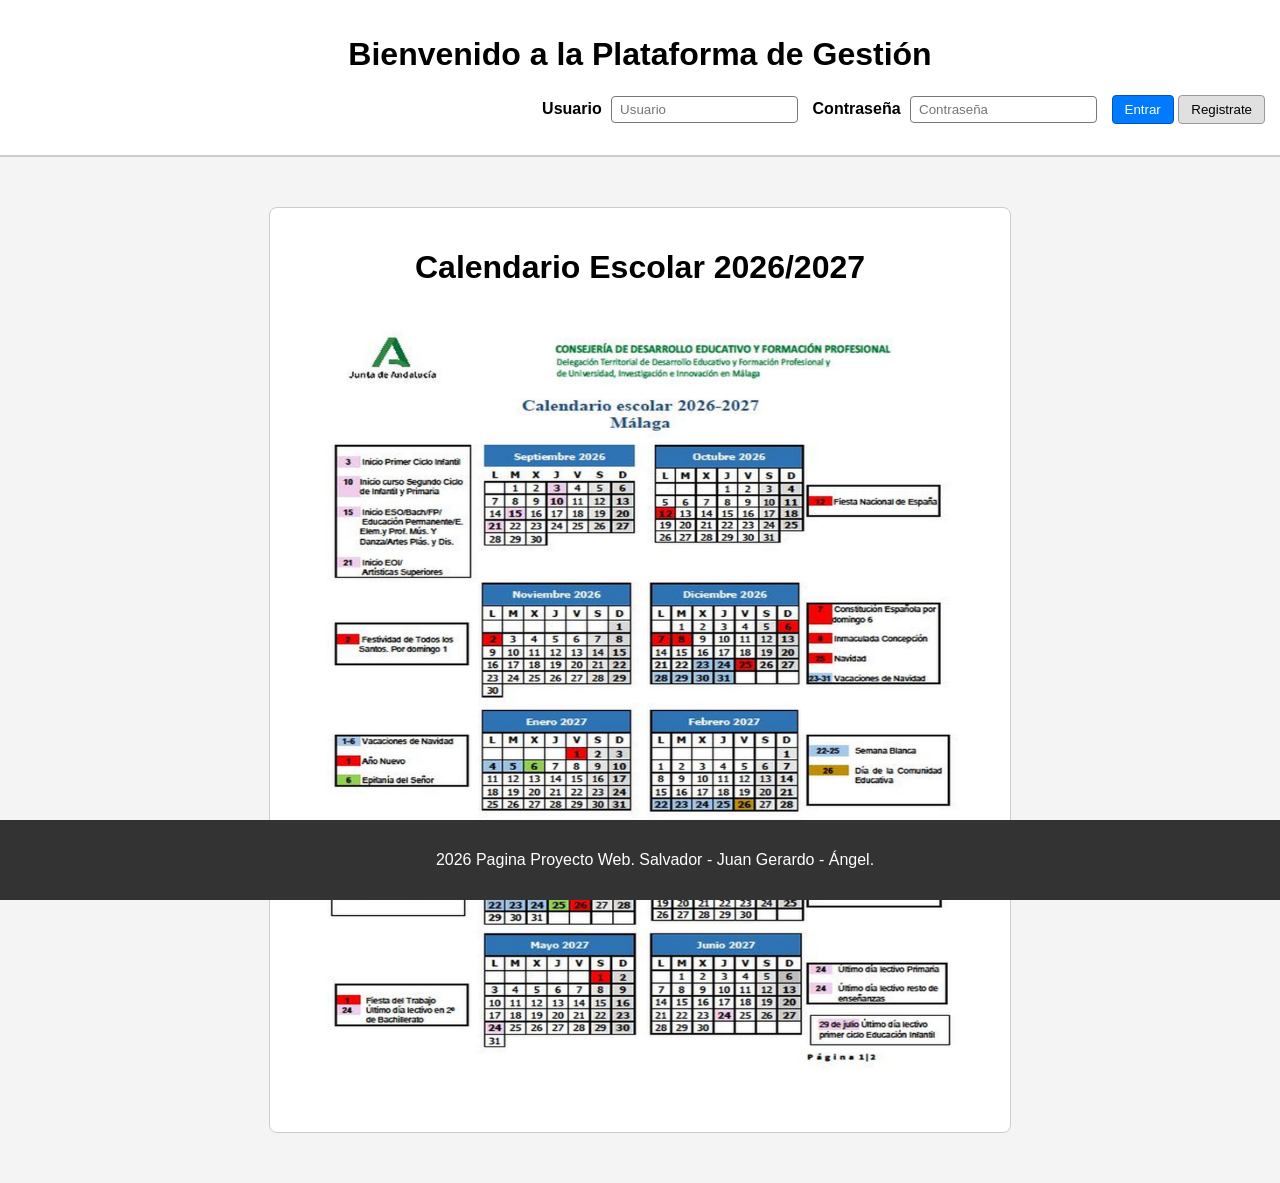
<file: PaginaInicial/index.html>
<!DOCTYPE html>
<html lang="es">
<head>
    <meta charset="UTF-8">
    <meta name="viewport" content="width=device-width, initial-scale=1.0">
    <title>Página Proyecto</title>
    <link rel="stylesheet" href="css/styles.css">
    <!--Fuente para la pagina-->
    <link href="https://fonts.googleapis.com/css2?family=Inter:wght@400;500;600;700&display=swap" rel="stylesheet">

    <script src="script/script.js" defer></script>
</head>
<body>

    <header>
        <h1 id="tituloPrincipal">Bienvenido a la Plataforma de Gestión</h1>
        <section id="Formulario-Login">
             
            <div>
                <label>Usuario</label>
                <input id="usuario" placeholder="Usuario">
            </div>

            <div>
                <label>Contraseña</label>
                <input id="contraseña" type="password" placeholder="Contraseña">
            </div>
            <button type="submit" id="btnLogin">Entrar</button>
            <button type="submit" id="btnReg">Registrate</button>
        </section>
        <div>
            <p id="mensajeInicio"></p>
        </div>
    </header>



  
    <main id="main-principal">
        <div>
            <h1>Calendario Escolar 2026/2027</h1>
            <img id="imgCalendario" src="img/calendario.jpg">
        </div>
    </main>

    
    <footer id="footer">
        <p> 2026 Pagina Proyecto Web. Salvador - Juan Gerardo - Ángel.</p>
    </footer>

   
</body>
</html>
</file>
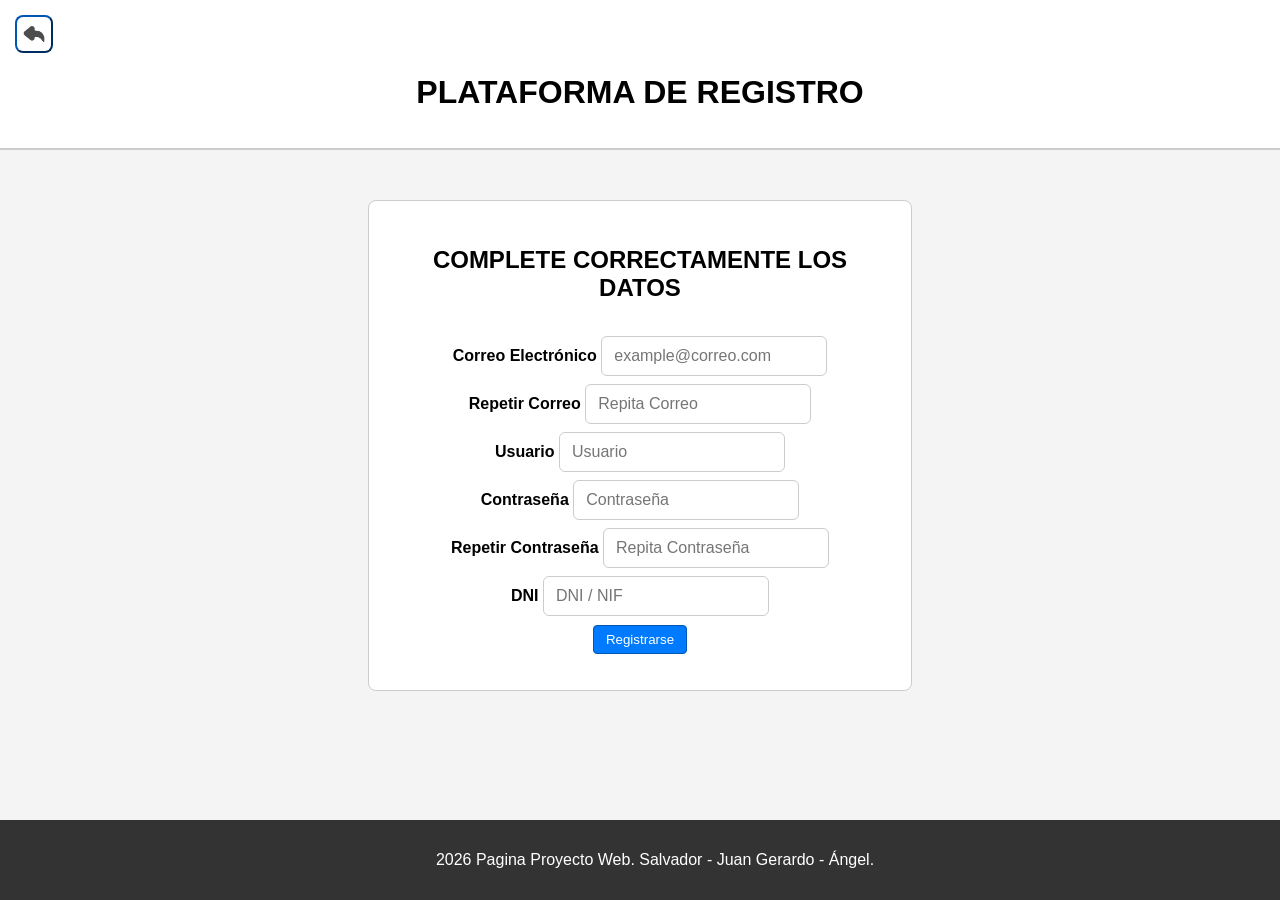
<file: PagRegistro/index.html>
<!DOCTYPE html>
<html lang="es">
<head>
    <meta charset="UTF-8">
    <meta name="viewport" content="width=device-width, initial-scale=1.0">
    <title>Página Proyecto</title>
    <link rel="stylesheet" href="css/styles.css">
    <!--Fuente para la pagina-->
    <link href="https://fonts.googleapis.com/css2?family=Inter:wght@400;500;600;700&display=swap" rel="stylesheet">

    <script src="script/script.js" defer></script>
</head>
<body>

    <header>
        <button id="imgFlecha"></button>
        <h1 id="tituloPrincipal">PLATAFORMA DE REGISTRO</h1>
    </header>



  
    <main id="main-principal">
        
        <section>
            <div>
            <h1>COMPLETE CORRECTAMENTE LOS DATOS</h1>
            </div>
            <div id="Formulario-Registro">

                <div>
                <label >Correo Electrónico</label>
                <input type="email" id="correo" placeholder="example@correo.com">
                </div>

                <div>
                <label >Repetir Correo</label>
                <input type="email" id="correo2" placeholder="Repita Correo">
                </div>

                <div>
                <label >Usuario</label>
                <input type="text" id="usuario" placeholder="Usuario">
                </div>

                <div>
                <label >Contraseña</label>
                <input id="contraseña" type="password" placeholder="Contraseña">
                </div>

                <div>
                <label>Repetir Contraseña</label>
                <input id="contraseña2" type="password" placeholder="Repita Contraseña">
                </div>

                <div>
                <label >DNI</label>
                <input id="DNI" type="text" placeholder="DNI / NIF">
                </div>
            
            </div>
            <button type="submit" id="btnRegister">Registrarse</button>
            <p id="mensajeRegistro"></p>
        </section>
           
       
    </main>

    
    <footer id="footer">
        <p> 2026 Pagina Proyecto Web. Salvador - Juan Gerardo - Ángel.</p>
    </footer>

   
</body>
</html>
</file>
<file: PaginaInicial/css/styles.css>
/* Stylos basicos del bodi */
body {
font-family: Arial, sans-serif;
margin: 0;
padding: 0;
background-color: #f4f4f4;
}

/* Estilos header */


header {
text-align: center;
background-color: #ffffff;
border-bottom: 2px solid #ccc;
padding: 15px;
}


/* El login */
#Formulario-Login {
text-align: right;
}

#Formulario-Login div {
display: inline-block;
margin-right: 10px;
}

#Formulario-Login label {
font-weight: bold;
margin-right: 5px;
}

/* Inputs*/
#usuario, #contraseña {
border: 1px solid #777;
border-radius: 4px;
padding: 5px 8px;
}

/* Botones*/
#btnLogin {
background-color: #007bff;
color: white;
border: 1px solid #0056b3;
border-radius: 4px;
padding: 6px 12px;
cursor: pointer;
}

#btnReg {
background-color: #e0e0e0;
color: black;
border: 1px solid #999;
border-radius: 4px;
padding: 6px 12px;
cursor: pointer;
}

/* Main */

#imgCalendario{
    width: 700px;
    height: 800px;
}

#main-principal {
text-align: center;
padding: 50px 20px;
}

#main-principal div {
background-color: white;
border: 1px solid #ccc;
border-radius: 8px;
padding: 20px;
display: inline-block;
}

/* Pie de página */
#footer {
background-color: #333;
color: white;
text-align: center;
padding: 15px;
position: fixed;
bottom: 0;
width: 100%;
}

/*Div de mensaej*/

#mensajeInicio {
    text-align: right;
}
/* Mensaje de correcto (verde) */
.mensaje-exito {
    color: green;
    font-weight: bold;
}

/* Mensaje de error (rojo) */
.mensaje-error {
    color:red;
    font-weight: bold;
}
</file>
<file: PagRegistro/css/styles.css>
/* Stylos basicos del bodi */
body {
font-family: Arial, sans-serif;
margin: 0;
padding: 0;
background-color: #f4f4f4;
}

/* Estilos header */


header {
text-align: center;
background-color: #ffffff;
border-bottom: 2px solid #ccc;
padding: 15px;
}


#Formulario-Registro {
 
  align-items: center;
 
  max-width: 400px;
  margin: 0 auto;
 
  font-weight: bold;
}





#Formulario-Registro input {
  padding: 10px 12px;
  font-size: 1rem;
  border: 1px solid #ccc;
  border-radius: 6px;
  outline: none;
  transition: border-color 0.2s ease;
}

/* Efecto para cuando pulsamos */
#Formulario-Registro input:focus {
  border-color: #007bff;
  box-shadow: 0 0 0 2px rgba(0, 123, 255, 0.2);
}

/* Botones*/
#btnRegister {
background-color: #007bff;
color: white;
border: 1px solid #0056b3;
border-radius: 4px;
padding: 6px 12px;
cursor: pointer;
}

#btnReg {
background-color: #e0e0e0;
color: black;
border: 1px solid #999;
border-radius: 4px;
padding: 6px 12px;
cursor: pointer;
}

/* Main */

#imgCalendario{
    width: 700px;
    height: 800px;
}

#main-principal {
text-align: center;
padding: 50px 20px;
}

section{
background-color: white;
border: 1px solid #ccc;
border-radius: 8px;
padding: 20px;
display: inline-block;
width: auto;
}

/* Pie de página */
#footer {
background-color: #333;
color: white;
text-align: center;
padding: 15px;
position: fixed;
bottom: 0;
width: 100%;
}

div{
    padding: 1%;
}

/*Div de mensaje*/

#mensajeRegistro {
    text-align: center;
}
/* Mensaje de correcto (verde) */
.mensaje-exito {
    color: green;
    font-weight: bold;
}

/* Mensaje de error (rojo) */
.mensaje-error {
    color:red;
    font-weight: bold;
}



#imgFlecha{
    display: flex;
    width: 1cm;
    height: 1cm;
    background-image: url("../img/flecha.jpg");
    background-size: 100% 100%;
    background-repeat: no-repeat;
    border-radius: 8px;
    border-color: #0056b3;
    cursor: pointer;


}
</file>
